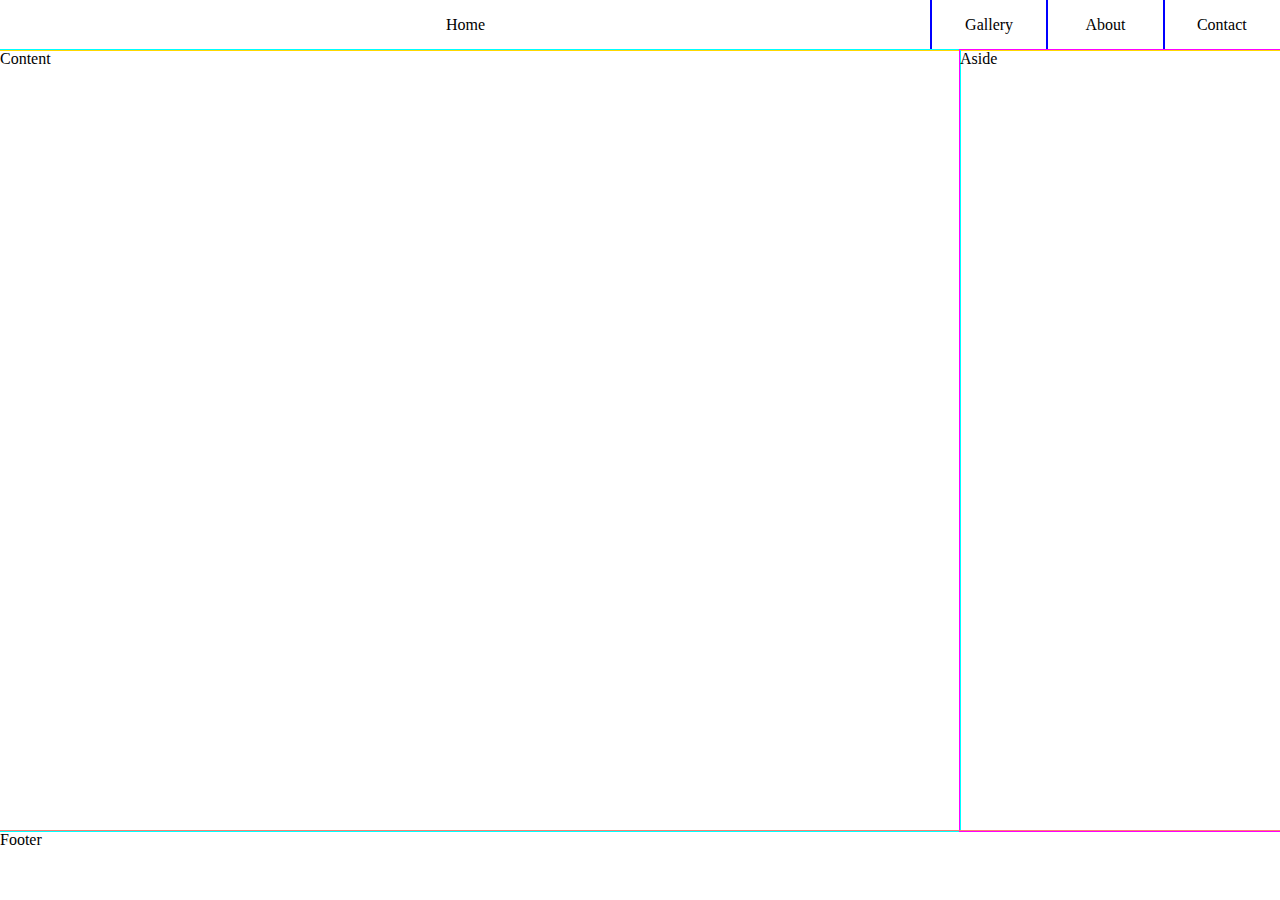
<file: flexbox/index.html>
<!DOCTYPE html>
<html lang="en">
<head>
    <meta charset="UTF-8">
    <meta name="viewport" content="width=device-width, initial-scale=1.0">
    <link rel="stylesheet" href="style.css">
    <title>Reto Flex</title>
</head>
<body>
    <header class="header">
        <ul class="menu">
            <li class="menu-item">Home</li>
            <li class="menu-item">Gallery</li>
            <li class="menu-item">About</li>
            <li class="menu-item">Contact</li>
        </ul>
    </header>
    <main class="container">
        <section class="content">
            Content
        </section>
        <aside class="aside">
            Aside
        </aside>
    </main>
    <footer class="footer">
        Footer
    </footer>
</body>
</html>
</file>
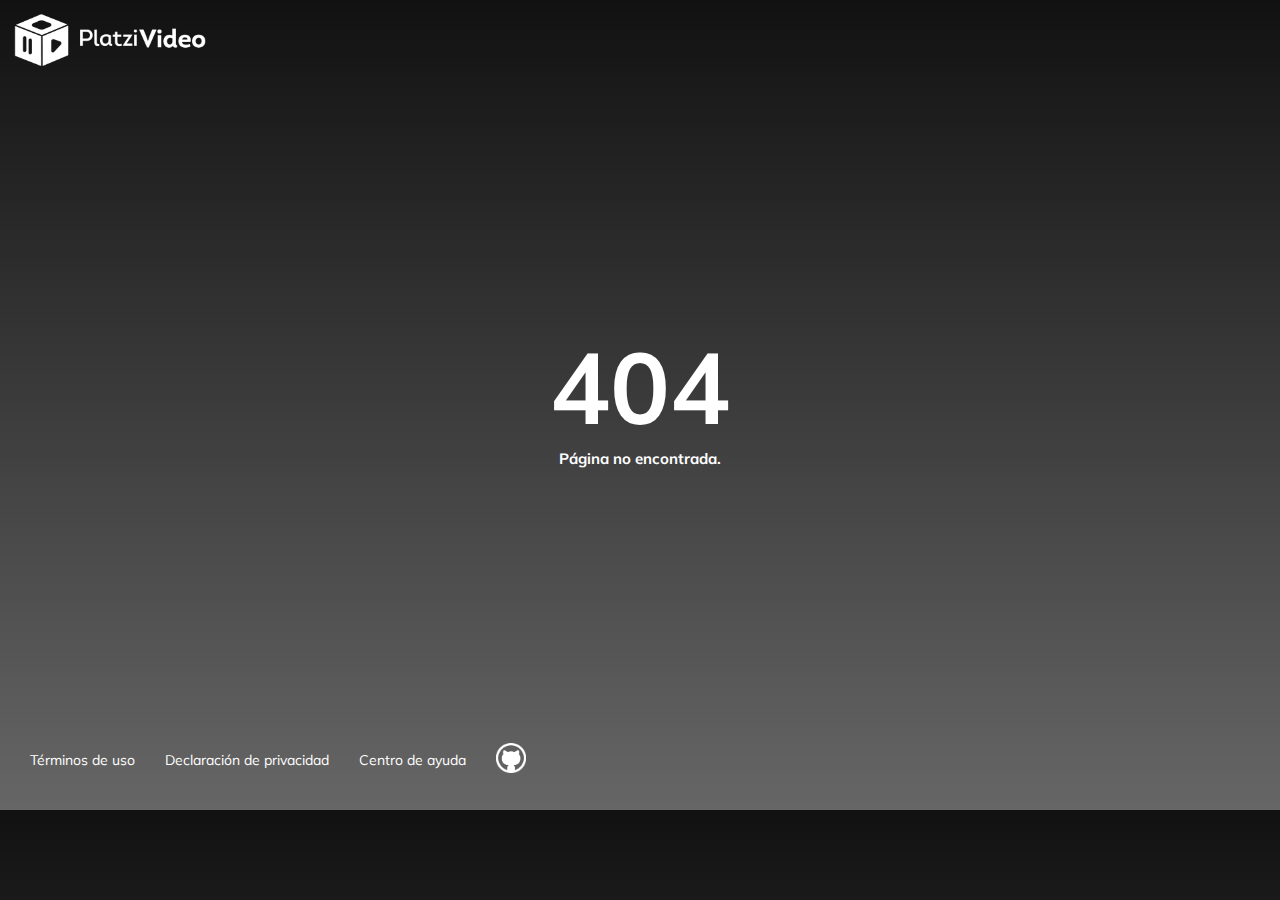
<file: error_404.html>
<!DOCTYPE html>
<html lang="en">

<head>
    <meta charset="UTF-8">
    <meta name="viewport" content="width=device-width, initial-scale=1.0">
    <link rel="preconnect" href="https://fonts.gstatic.com">
    <link href="https://fonts.googleapis.com/css2?family=Mulish&display=swap" rel="stylesheet">
    <link rel="icon" type="image/png" href="./img/icon.png">
    <link rel="stylesheet" href="./css/style.css">
    <title>Inicia sesión</title>
</head>

<body>
    <header class="header">
        <img class="header__img" src="./img/logo-platzi-video-BW2.png" alt="Platzi Video Logo">
    </header>
    <main class="error">
        <h1 class="pulse">404</h1>
        <h2>Página no encontrada.</h2>
    </main>
    <footer class="footer">
        <a href="/">Términos de uso</a>
        <a href="/">Declaración de privacidad</a>
        <a href="/">Centro de ayuda</a>
        <a href="https://github.com/alejoso76" target="__blank"><img src="./img/github.png" alt="Github Logo"></a>
    </footer>
</body>

</html>
</file>
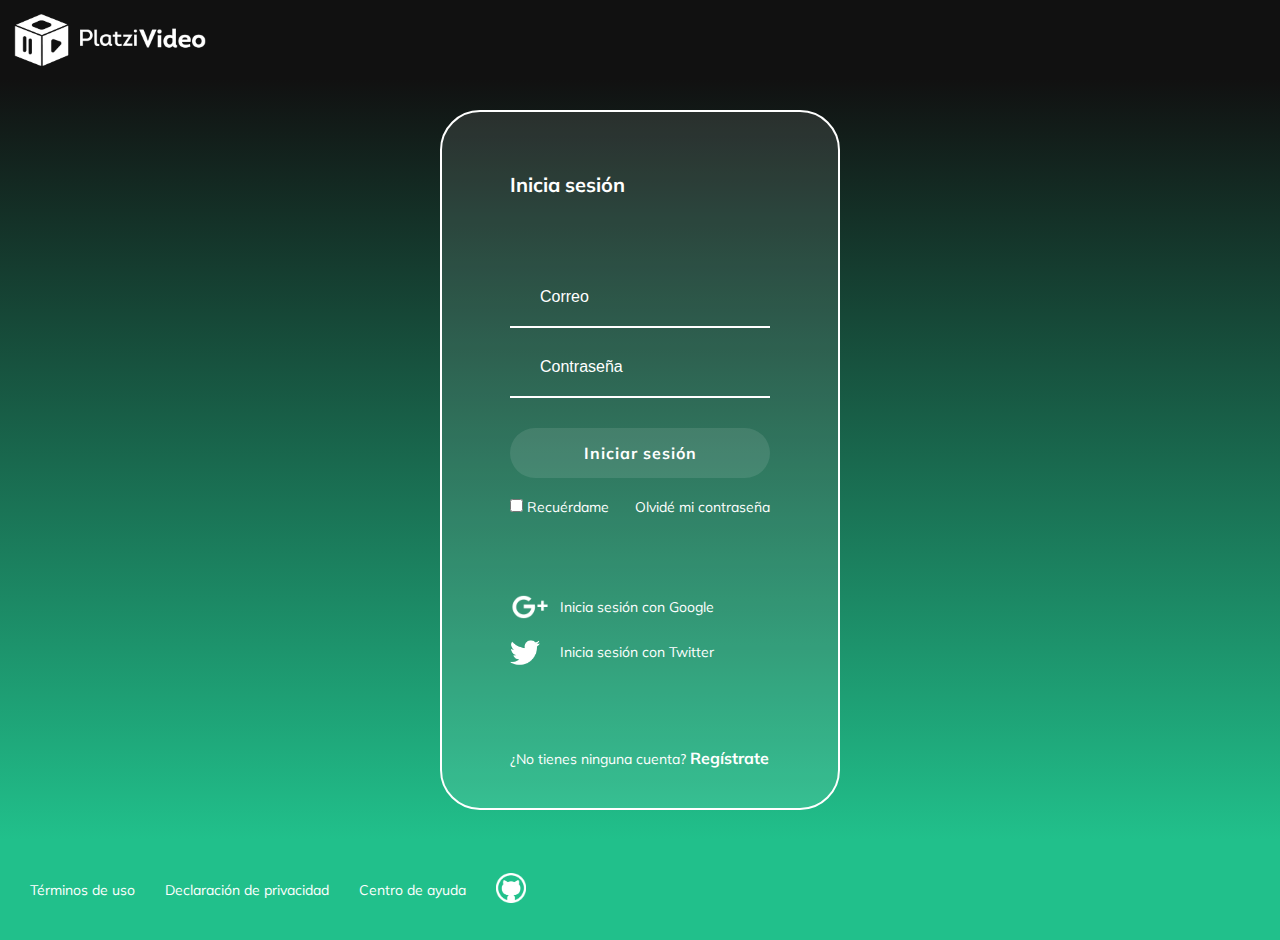
<file: login.html>
<!DOCTYPE html>
<html lang="en">

<head>
    <meta charset="UTF-8">
    <meta name="viewport" content="width=device-width, initial-scale=1.0">
    <link rel="preconnect" href="https://fonts.gstatic.com">
    <link href="https://fonts.googleapis.com/css2?family=Mulish&display=swap" rel="stylesheet">
    <link rel="icon" type="image/png" href="./img/icon.png">
    <link rel="stylesheet" href="./css/login-style.css">
    <title>Inicia sesión</title>
</head>

<body>
    <header class="header">
        <img tabindex="0" class="header__img" src="./img/logo-platzi-video-BW2.png" alt="Platzi Video Logo">
    </header>
    <main>
        <section class="login">
            <section class="login__container">
                <!--tabindex="0" para mostrarlo en screen reader-->
                <h2 tabindex="0">Inicia sesión</h2>
                <form class="login__container--form">
                    <!--aria-label: Para que los screen readers lean contenido sin mostrarlo.-->
                    <input aria-label="Correo" type="email" class="input" placeholder="Correo">
                    <input aria-label="Contraseña" type="password" class="input" placeholder="Contraseña">
                    <a href="index.html" class="button">Iniciar sesión</a>
                    <div class="login__container--remember-me">
                        <label>
                            <input type="checkbox" name="" id="remember-me" value="checkbox"> Recuérdame
                        </label>
                        <a href="/">Olvidé mi contraseña</a>
                    </div>
                </form>
                <section class="login__container--social-media">
                    <div>
                        <img src="./img/icons8-google-plus-50.png" alt="Google Logo">
                        Inicia sesión con Google
                    </div>
                    <div>
                        <img src="./img/icons8-twitter-50.png" alt="Twitter Logo">
                        Inicia sesión con Twitter
                    </div>
                </section>
                <p class="login__container--register">¿No tienes ninguna cuenta? <a href="register.html">Regístrate</a></p>
            </section>
        </section>
    </main>
    <footer class="footer">
        <a href="/">Términos de uso</a>
        <a href="/">Declaración de privacidad</a>
        <a href="/">Centro de ayuda</a>
        <a href="https://github.com/alejoso76" target="__blank"><img src="./img/github.png" alt="Github Logo"></a>
    </footer>
</body>

</html>
</file>
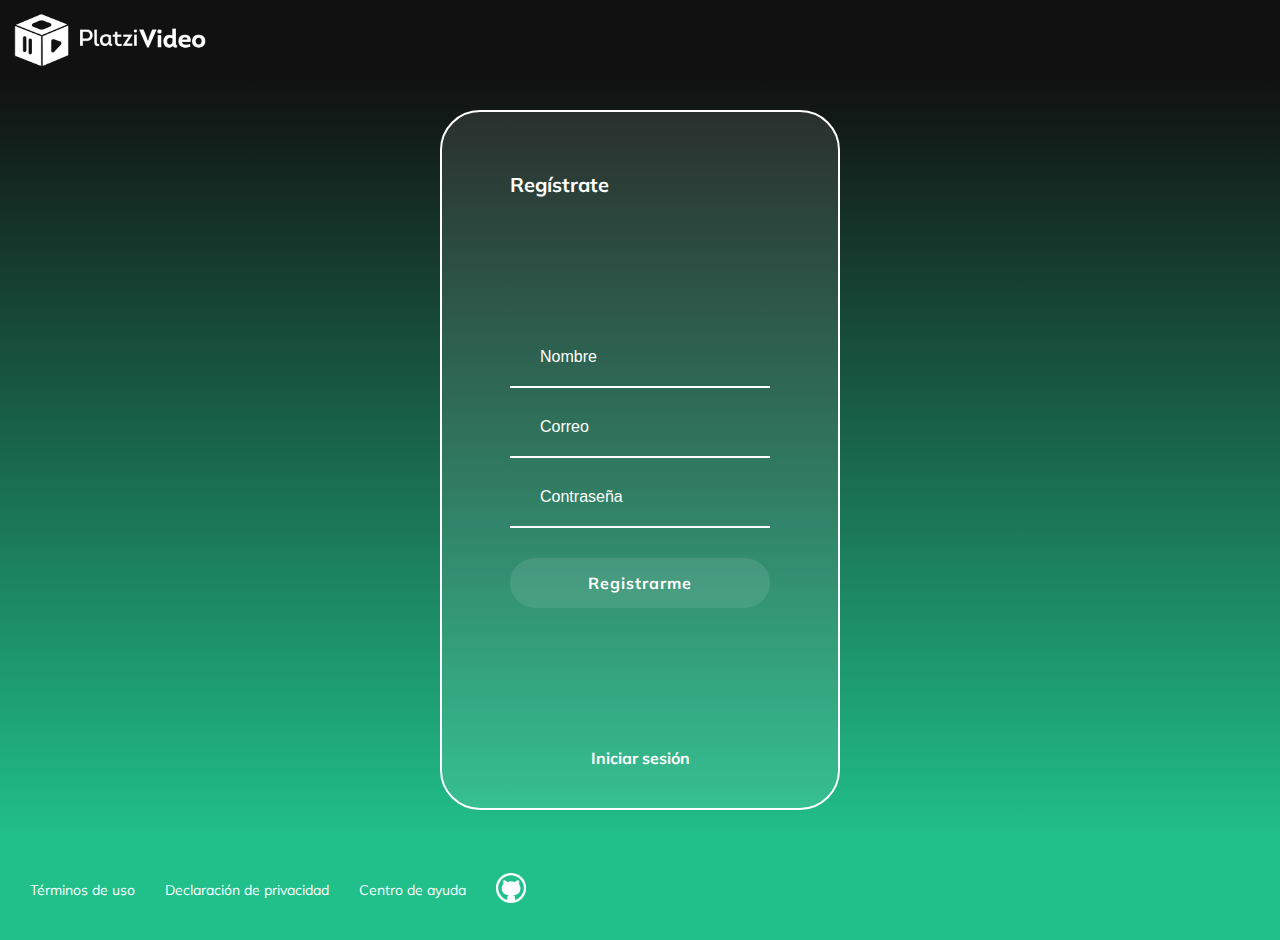
<file: register.html>
<!DOCTYPE html>
<html lang="en">

<head>
    <meta charset="UTF-8">
    <meta name="viewport" content="width=device-width, initial-scale=1.0">
    <link rel="preconnect" href="https://fonts.gstatic.com">
    <link href="https://fonts.googleapis.com/css2?family=Mulish&display=swap" rel="stylesheet">
    <link rel="icon" type="image/png" href="./img/icon.png">
    <link rel="stylesheet" href="./css/login-style.css">
    <title>Inicia sesión</title>
</head>

<body>
    <header class="header">
        <img tabindex="0" class="header__img" src="./img/logo-platzi-video-BW2.png" alt="Platzi Video Logo">
    </header>
    <main>
        <section class="login">
            <section class="login__container">
                <h2 tabindex="0">Regístrate</h2>
                <form class="login__container--form">
                    <input aria-label="Nombre" type="text" class="input" placeholder="Nombre">
                    <input aria-label="Correo" type="email" class="input" placeholder="Correo">
                    <input aria-label="Contraseña" type="password" class="input" placeholder="Contraseña">
                    <a href="login.html" class="button">Registrarme</a>
                </form>
                <p class="login__container--login"><a href="login.html">Iniciar sesión</a></p>
            </section>
        </section>
    </main>
    <footer class="footer">
        <a href="/">Términos de uso</a>
        <a href="/">Declaración de privacidad</a>
        <a href="/">Centro de ayuda</a>
        <a href="https://github.com/alejoso76" target="__blank"><img src="./img/github.png" alt="Github Logo"></a>
    </footer>
</body>

</html>
</file>
<file: flexbox/style.css>
* {
    margin: 0;
    padding: 0;
    box-sizing: border-box;
}

html {
    font-size: 62.5%;
}

body {
    display: flex;
    height: 100vh;
    /*flex-flow: flex-direction | flex-wrap;*/
    flex-flow: column;
    font-size: 1.6rem;
    /*flex-direction: column;*/
}

.header {
    outline: 1px solid gold;
    height: 5rem;
}

.menu {
    display: flex;
}

.menu-item {
    list-style: none;
    flex: 1;
    outline: 1px solid blue;
    /*Mismo height del padre del padre (Abuelo)
    Solo sirve para single-line text*/
    line-height: 5rem;
    transition: flex .5s;
    text-align: center;
}

.menu-item:hover {
    flex: 8;
}

.container {
    height: 100%;
    display: flex;
}

.content {
    outline: 1px solid cyan;
    flex: 1;

}

.aside {
    outline: 1px solid magenta;
    /*flex: flex-grow flex-shrink flex-basis;*/
    flex: 0 0 25%;
}

.footer {
    /*Outline no ocupa espacio*/
    outline: 1px solid salmon;
    height: 8rem;
    /*Si se asigna un margin auto en un flex item, automaticamente toma todo el espacio disponible
    en la direccion indicada*/
    margin-top: auto;
}
</file>
<file: css/style.css>
* {
  -webkit-box-sizing: border-box;
          box-sizing: border-box;
  margin: 0;
  padding: 0;
}

html {
  font-size: 62.5%;
}

body {
  font-family: 'Mulish', sans-serif;
  /*background-color: $color_electric_green*/
  background: -webkit-gradient(linear, left top, left bottom, from(#111111), to(#666666));
  background: linear-gradient(#111111, #666666);
}

/* Util para clases que no se renderizan.*/
.search {
  display: -webkit-box;
  display: -ms-flexbox;
  display: flex;
  -webkit-box-orient: vertical;
  -webkit-box-direction: normal;
      -ms-flex-direction: column;
          flex-direction: column;
  -webkit-box-pack: center;
      -ms-flex-pack: center;
          justify-content: center;
  -webkit-box-align: center;
      -ms-flex-align: center;
          align-items: center;
}

.header {
  display: -webkit-box;
  display: -ms-flexbox;
  display: flex;
  width: 100%;
  height: 80px;
  -webkit-box-align: center;
      -ms-flex-align: center;
          align-items: center;
  -webkit-box-pack: justify;
      -ms-flex-pack: justify;
          justify-content: space-between;
  /*background-color: #8F57FD;*/
  background-color: transparent;
}

.header__img {
  width: 200px;
  margin-left: 10px;
}

.header__menu {
  margin-right: 30px;
  font-size: 1.6rem;
}

.header__menu ul {
  display: none;
  position: absolute;
  width: 100px;
  margin: 0 0 0 -14px;
  text-align: right;
  list-style: none;
}

.header__menu:hover ul,
ul:hover {
  display: block;
}

.header__menu li {
  margin: 10px 0px;
}

.header__menu li a {
  color: #FFFFFF;
  text-decoration: none;
}

.header__menu li a:hover {
  text-decoration: underline;
}

.header__menu--profile {
  display: -webkit-box;
  display: -ms-flexbox;
  display: flex;
  margin-right: 8px;
  -webkit-box-align: center;
      -ms-flex-align: center;
          align-items: center;
  cursor: pointer;
}

.header__menu--profile img {
  width: 40px;
  height: 40px;
  margin-right: 8px;
  -webkit-box-align: center;
      -ms-flex-align: center;
          align-items: center;
}

.header__menu--profile p {
  color: #FFFFFF;
}

.search {
  height: 300px;
}

.search__title {
  margin-bottom: 10px;
  font-size: 2.5rem;
  color: #FFFFFF;
}

.search__input {
  height: 50px;
  width: 70%;
  padding: 0 20px;
  border: 2px solid #FFFFFF;
  border-radius: 40px;
  color: #FFFFFF;
  font-size: 1.6rem;
  font-family: 'Mulish', sans-serif;
  background-color: rgba(255, 255, 255, 0.1);
}

.search__input:focus {
  outline: none;
}

::-webkit-input-placeholder {
  color: #FFFFFF;
}

:-ms-input-placeholder {
  color: #FFFFFF;
}

::-ms-input-placeholder {
  color: #FFFFFF;
}

::placeholder {
  color: #FFFFFF;
}

.carousel__title {
  display: -webkit-box;
  display: -ms-flexbox;
  display: flex;
  -webkit-box-align: center;
      -ms-flex-align: center;
          align-items: center;
  margin: 80px 0 0 50px;
  font-size: 3rem;
  color: #FFFFFF;
}

.carousel__title i {
  margin-right: 10px;
  color: #5BBFA7;
  font-size: 5rem;
}

.carousel {
  /* Todos los elementos internos se posicionan respecto a este contenedor padre. */
  position: relative;
  width: 100%;
  padding: 30px;
  overflow-x: scroll;
}

.carousel::-webkit-scrollbar {
  background-color: #666666;
  height: 3px;
}

.carousel::-webkit-scrollbar-thumb {
  background-color: #5BBFA7;
}

.carousel__container {
  white-space: nowrap;
  margin: 40px 20px 30px 20px;
  padding-bottom: 10px;
}

.carousel__container h2 {
  font-size: 3rem;
  margin-bottom: 30px;
  color: #FFFFFF;
}

.carousel-item {
  position: relative;
  display: inline-block;
  width: 200px;
  height: 250px;
  border-radius: 20px;
  background-color: palevioletred;
  overflow: hidden;
  margin-right: 10px;
  cursor: pointer;
  -webkit-transition: 450ms all;
  transition: 450ms all;
  -webkit-transform-origin: center left;
          transform-origin: center left;
}

.carousel-item:first-child {
  margin-left: 10px;
}

.carousel-item:hover ~ .carousel-item {
  -webkit-transform: translate3d(100px, 0, 0);
          transform: translate3d(100px, 0, 0);
}

.carousel-item:hover > .carousel-item__details {
  opacity: 1;
}

.carousel__container:hover .carousel-item {
  opacity: 0.3;
}

.carousel__container:hover .carousel-item:hover {
  -webkit-transform: scale(1.5);
          transform: scale(1.5);
  opacity: 1;
}

.carousel-item__img {
  width: 200px;
  height: 250px;
  -o-object-fit: cover;
     object-fit: cover;
}

.carousel-item__details {
  position: absolute;
  padding: 10px;
  right: 0;
  bottom: 0;
  left: 0;
  font-size: 1rem;
  color: #FFFFFF;
  background: -webkit-gradient(linear, left bottom, left top, from(rgba(0, 0, 0, 0.9)), to(rgba(0, 0, 0, 0)));
  background: linear-gradient(to top, rgba(0, 0, 0, 0.9) 0%, rgba(0, 0, 0, 0) 100%);
  opacity: 0;
  -webkit-transition: 450ms opacity;
  transition: 450ms opacity;
}

.carousel-item__details--icons img {
  width: 20px;
  height: 20px;
}

.carousel-item__details--title {
  font-size: 1.4rem;
  font-weight: bold;
}

.footer {
  display: -webkit-box;
  display: -ms-flexbox;
  display: flex;
  -webkit-box-align: center;
      -ms-flex-align: center;
          align-items: center;
  height: 100px;
  width: 100%;
  background-color: transparent;
}

.footer a {
  padding-left: 30px;
  font-size: 1.4rem;
  color: #FFFFFF;
  cursor: pointer;
  text-decoration: none;
}

.footer a:hover {
  text-decoration: underline;
}

.footer a:hover img {
  border-radius: 50%;
  background-color: rgba(255, 255, 255, 0.1);
}

.footer a:nth-child(4) {
  right: 30px;
}

.footer a > img {
  width: 30px;
  height: 30px;
}

.error {
  display: -webkit-box;
  display: -ms-flexbox;
  display: flex;
  -webkit-box-orient: vertical;
  -webkit-box-direction: normal;
      -ms-flex-direction: column;
          flex-direction: column;
  -webkit-box-pack: center;
      -ms-flex-pack: center;
          justify-content: center;
  -webkit-box-align: center;
      -ms-flex-align: center;
          align-items: center;
  height: 70vh;
  color: #FFFFFF;
}

.error h1 {
  font-size: 10rem;
}

@-webkit-keyframes pulse {
  0% {
    -webkit-transform: scale(1);
            transform: scale(1);
  }
  50% {
    -webkit-transform: scale(1.1);
            transform: scale(1.1);
  }
  100% {
    -webkit-transform: scale(1);
            transform: scale(1);
  }
}

@keyframes pulse {
  0% {
    -webkit-transform: scale(1);
            transform: scale(1);
  }
  50% {
    -webkit-transform: scale(1.1);
            transform: scale(1.1);
  }
  100% {
    -webkit-transform: scale(1);
            transform: scale(1);
  }
}

.pulse {
  -webkit-animation-name: pulse;
          animation-name: pulse;
  -webkit-animation-duration: 2s;
          animation-duration: 2s;
  -webkit-animation-iteration-count: infinite;
          animation-iteration-count: infinite;
}
/*# sourceMappingURL=style.css.map */
</file>
<file: css/login-style.css>
* {
  -webkit-box-sizing: border-box;
          box-sizing: border-box;
  margin: 0;
  padding: 0;
}

html {
  font-size: 62.5%;
}

body {
  font-family: 'Mulish', sans-serif;
  background-color: white;
}

.header {
  display: -webkit-box;
  display: -ms-flexbox;
  display: flex;
  width: 100%;
  height: 80px;
  -webkit-box-align: center;
      -ms-flex-align: center;
          align-items: center;
  -webkit-box-pack: justify;
      -ms-flex-pack: justify;
          justify-content: space-between;
  background-color: #111111;
}

.header__img {
  width: 200px;
  margin-left: 10px;
}

.login {
  background: -webkit-gradient(linear, left top, left bottom, from(#111111), to(#21C08B));
  background: linear-gradient(#111111, #21C08B);
  display: -webkit-box;
  display: -ms-flexbox;
  display: flex;
  /* Vertical*/
  -webkit-box-align: center;
      -ms-flex-align: center;
          align-items: center;
  /* Horizontal */
  -webkit-box-pack: center;
      -ms-flex-pack: center;
          justify-content: center;
  padding: 30px 0;
  min-height: calc(100vh - 200px);
}

.login__container {
  display: -webkit-box;
  display: -ms-flexbox;
  display: flex;
  -webkit-box-orient: vertical;
  -webkit-box-direction: normal;
      -ms-flex-direction: column;
          flex-direction: column;
  -webkit-box-pack: justify;
      -ms-flex-pack: justify;
          justify-content: space-between;
  min-height: 700px;
  width: 400px;
  padding: 60px 68px 40px;
  background-color: rgba(255, 255, 255, 0.1);
  border: 2px solid white;
  border-radius: 40px;
  color: white;
}

.login__container h2 {
  margin-bottom: 10px;
  font-size: 2rem;
}

.login__container--form {
  display: -webkit-box;
  display: -ms-flexbox;
  display: flex;
  -webkit-box-orient: vertical;
  -webkit-box-direction: normal;
      -ms-flex-direction: column;
          flex-direction: column;
}

.login__container--form label {
  font-size: 1.4rem;
}

.login__container--remember-me {
  display: -webkit-box;
  display: -ms-flexbox;
  display: flex;
  -webkit-box-pack: justify;
      -ms-flex-pack: justify;
          justify-content: space-between;
  margin-top: 10px;
  color: white;
}

.login__container--remember-me a {
  font-size: 1.4rem;
  color: white;
  text-decoration: none;
}

.login__container--remember-me a:hover {
  text-decoration: underline;
}

.login__container--social-media > div {
  display: -webkit-box;
  display: -ms-flexbox;
  display: flex;
  -webkit-box-align: center;
      -ms-flex-align: center;
          align-items: center;
  margin-bottom: 10px;
  font-size: 1.4rem;
}

.login__container--social-media > div img {
  width: 40px;
  height: 40px;
  margin-right: 10px;
}

.login__container--social-media > div:nth-child(2) img {
  width: 30px;
  height: 30px;
  margin-right: 20px;
}

.login__container--register {
  font-size: 1.4rem;
}

.login__container--register a {
  font-size: 1.6rem;
  color: white;
  font-weight: bold;
  text-decoration: none;
}

.login__container--register a:hover {
  text-decoration: underline;
}

.login__container--login {
  font-size: 1.4rem;
  -ms-flex-item-align: center;
      -ms-grid-row-align: center;
      align-self: center;
}

.login__container--login a {
  font-size: 1.6rem;
  color: white;
  font-weight: bold;
  text-decoration: none;
}

.login__container--login a:hover {
  text-decoration: underline;
}

.input {
  height: 50px;
  margin-bottom: 20px;
  padding: 0 20px 10px 0;
  background-color: transparent;
  border-right: 0;
  border-top: 0;
  border-bottom: 2px solid white;
  border-left: 0;
  font-size: 1.6rem;
  color: white;
  outline: none;
  text-indent: 30px;
}

::-webkit-input-placeholder {
  color: white;
}

:-ms-input-placeholder {
  color: white;
}

::-ms-input-placeholder {
  color: white;
}

::placeholder {
  color: white;
}

.button {
  height: 50px;
  margin: 10px 0;
  font-family: 'Mulish', sans-serif;
  font-size: 1.6rem;
  font-weight: bold;
  letter-spacing: 1px;
  background-color: rgba(255, 255, 255, 0.1);
  border: none;
  border-radius: 25px;
  color: white;
  text-align: center;
  vertical-align: middle;
  line-height: 50px;
  text-decoration: none;
  cursor: pointer;
  -webkit-transition: 450ms all;
  transition: 450ms all;
}

.button:hover {
  background-color: rgba(255, 255, 255, 0.3);
}

.footer {
  display: -webkit-box;
  display: -ms-flexbox;
  display: flex;
  -webkit-box-align: center;
      -ms-flex-align: center;
          align-items: center;
  height: 100px;
  width: 100%;
  background-color: #21C08B;
}

.footer a {
  padding-left: 30px;
  font-size: 1.4rem;
  color: white;
  cursor: pointer;
  text-decoration: none;
}

.footer a:hover {
  text-decoration: underline;
}

.footer a:hover img {
  border-radius: 50%;
  background-color: rgba(255, 255, 255, 0.1);
}

.footer a:nth-child(4) {
  right: 30px;
}

.footer a > img {
  width: 30px;
  height: 30px;
}

@media only screen and (max-width: 600px) {
  .login__container {
    background-color: transparent;
    border: none;
    margin: 0 20px;
    padding: 0px;
    width: 100%;
  }
  .footer {
    -webkit-box-orient: vertical;
    -webkit-box-direction: normal;
        -ms-flex-direction: column;
            flex-direction: column;
    -webkit-box-align: start;
        -ms-flex-align: start;
            align-items: flex-start;
    -webkit-box-pack: justify;
        -ms-flex-pack: justify;
            justify-content: space-between;
    height: 150px;
  }
}
/*# sourceMappingURL=login-style.css.map */
</file>
